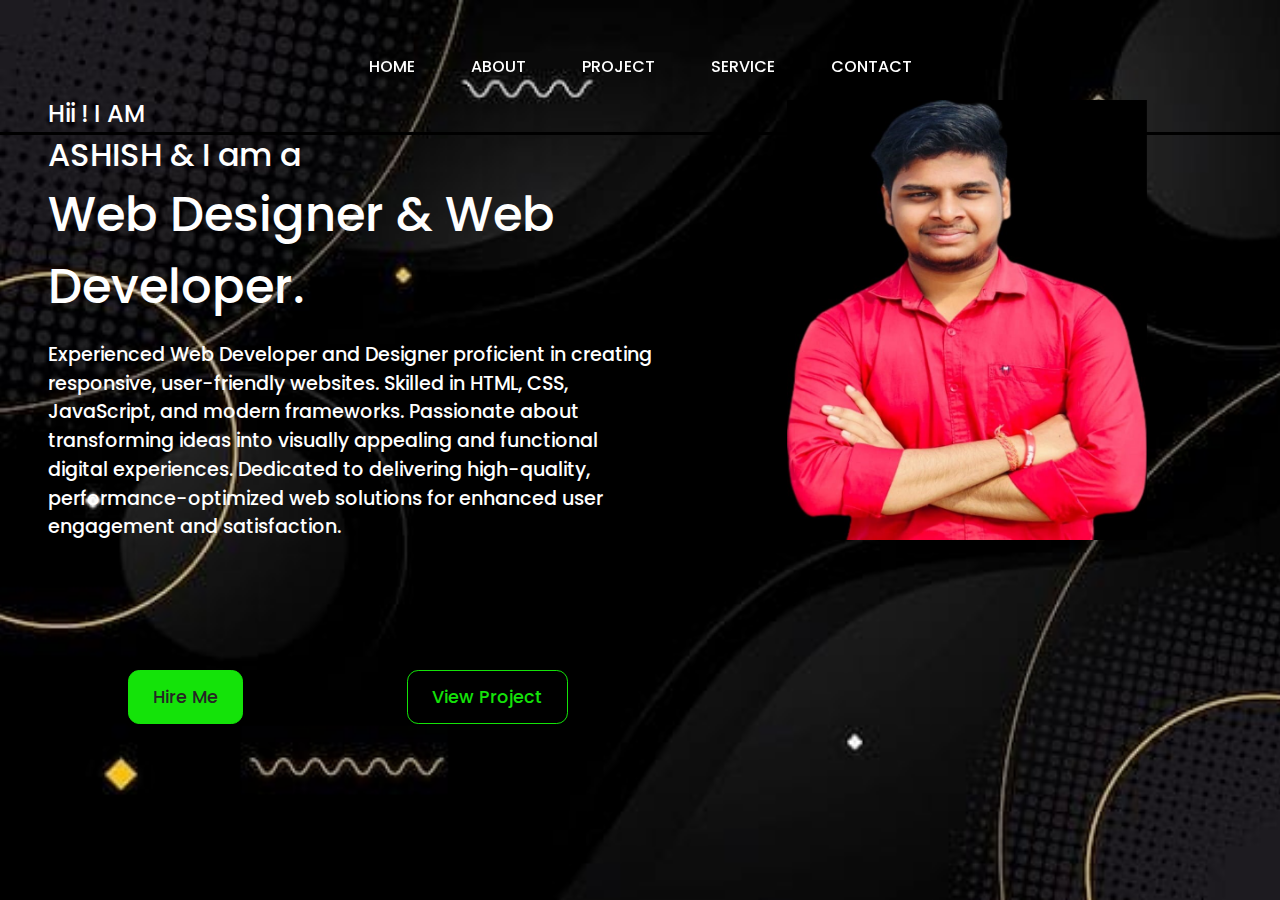
<file: index.html>
<!DOCTYPE html>
<html lang="en">
<head>
    <meta charset="UTF-8">
    <meta name="viewport" content="width=device-width, initial-scale=1.0">
    <title>Portfolio Website</title>
    <link rel="stylesheet" href="style.css">
    <link rel="preconnect" href="https://fonts.googleapis.com">
    <link rel="preconnect" href="https://fonts.gstatic.com" crossorigin>
    <link href="https://fonts.googleapis.com/css2?family=Poppins:wght@500&display=swap" rel="stylesheet">
    <link rel="stylesheet" href="https://cdnjs.cloudflare.com/ajax/libs/font-awesome/6.6.0/css/all.min.css" integrity="sha512-Kc323vGBEqzTmouAECnVceyQqyqdsSiqLQISBL29aUW4U/M7pSPA/gEUZQqv1cwx4OnYxTxve5UMg5GT6L4JJg==" crossorigin="anonymous" referrerpolicy="no-referrer" />
</head>
<body>
    <div class="portfolio-container">
        <ul class="navlist">
            <li><a href="#" class="active">Home</a></li>
            <li><a href="aboutus.html">About</a></li>
            <li><a href="project.html">Project</a></li>
            <li><a href="serviceby.html">Service</a></li>
            <li><a href="contactme.html">Contact</a></li>
        </ul>
        <div class="container">
            <div class="content">
                <h3>Hii ! I AM</h3>
                <h2>ASHISH & I am a </h2>
                <h1>Web Designer & Web Developer.</h1>
                <p class="detail">Experienced Web Developer and Designer proficient in creating responsive, user-friendly websites. Skilled in HTML, CSS, JavaScript, and modern frameworks. Passionate about transforming ideas into visually appealing and functional digital experiences. Dedicated to delivering high-quality, performance-optimized web solutions for enhanced user engagement and satisfaction.
                </p>
                <div class="btn-container">
                    <button>Hire Me</button>
                    <button>View Project</button>
                </div>
            </div>
            <div class="box">
                <div class="image1">
                    <img src="PROTFOLIOPIC2.jpg" height="440px" width="360px">
                </div>
                <div class="icons">
                    <a href="https://x.com/kumar_ashi50855?t=EF84JXI6wiHBRJUdyBNgYw&s=09"><i class="fa-brands fa-square-twitter icc"></i></a>
                    <a href="https://www.instagram.com/bitna_dasom?igsh=MW1zcTluaGR2b2gyYw=="><i class="fa-brands fa-instagram icc"></i></a>
                    <a href="https://www.linkedin.com/in/ashish-sahoo-27b9162a0?utm_source=share&utm_campaign=share_via&utm_content=profile&utm_medium=android_app"><i class="fa-brands fa-linkedin icc"></i></a>
                    <a href="https://www.facebook.com/share/cxeESEVXMxPdWnT9/?mibextid=qi2Omg"><i class="fa-brands fa-facebook-f icc"></i></a>
                    <a href="https://github.com/Ashishsahoo267"><i class="fa-brands fa-github icc"></i></a>
                </div>
            </div>
        </div>
    </div>
</body>
</html>
</file>
<file: style.css>
* {
  font-family: "Poppins", sans-serif;
  font-weight: 500;
  font-style: normal;
  margin: 0;
  padding: 0;
  box-sizing: border-box;
  background-position: center;
  background-size: cover;
}

body {
  background-image: url('background portfolio .jpg');
}

.portfolio-container {
  min-height: 100vh;
  width: 100%;
}

.navlist {
  display: flex;
  gap: 3.5rem;
  height: 15vh;
  width: 100%;
  justify-content: center;
  align-items: center;
  position: fixed;
  border-bottom: 3px solid;
}

.navlist li {
  list-style: none;
}

.navlist li a {
  text-decoration: none;
  text-transform: uppercase;
  font-size: 1rem;
  color: #fff;
  position: relative;
}

.container {
  height: 100vh;
  display: flex;
  align-items: center;
  width: 100%;
  padding-left: 3rem;
  justify-content: flex-end;
}

.icons {
  display: flex;
  height: 800px;
  width: 500px;
  padding-top: 600px;
  color: #fff;
  gap: 3rem;
  size: 40vh;
}

.content {
  margin-right: 2rem;
}

.content h1 {
  font-size: 3rem;
  color: #fff;
}

.content h2 {
  font-size: 2rem;
  color: #fff;
}

.content h3 {
  font-size: 1.5rem;
  color: #fff;
}

.content .detail {
  font-size: 1.2rem;
  color: #fff;
  max-width: 38rem;
  margin: 1.1rem 0 3rem 0;
  line-height: 1.8rem;
}

.btn-container button {
  border: .1rem solid #14e309;
  font-size: 1.1rem;
  padding: .8rem 1.5rem;
  border-radius: .7rem;
  cursor: pointer;
  transition: .5s ease;
}

button:nth-child(1) {
  background: #14e309;
  color: #262525;
  margin: 5rem;
}

button:nth-child(2) {
  background: transparent;
  color: #14e309;
  margin-left: 5rem;
}

button:nth-child(1):hover {
  background: transparent;
  color: #14e309;
}

button:nth-child(2):hover {
  background: transparent;
  color: #262525;
}

.icons .fa-brands:hover {
  cursor: pointer;
  background: linear-gradient(#fff, #50e10c);
  -webkit-background-clip: text;
  -webkit-text-fill-color: transparent;
}

.icons .icc {
  font-size: 2rem;
}

.design {
  margin-right: 4rem;
  margin-top: 100px;
}

.box {
  display: flex;
  flex-direction: column;
  width: 520px;
  height: 700px;
  padding-left: 3vh;
}

.image {
  position: absolute;
  background-image: url('/background portfolio .jpg');
  background-position: center;
  background-size: cover;
}

.image1 {
  position: absolute;
  top: 100px;
  width: 350px;
  height: 400px;
}

.navlist li a::after, .navlist .active::after {
  content: "";
  position: absolute;
  background-color: #fff;
  width: 100%;
  height: -5rem;
  left: 0;
  bottom: 0.5px;
  transform: scaleX(0);
  transform-origin: bottom right;
  transition: transform .3s;
}

.navlist li a:hover::after, .navlist .active::after {
  transform: scaleX(1);
  transform-origin: bottom left;
}
</file>
